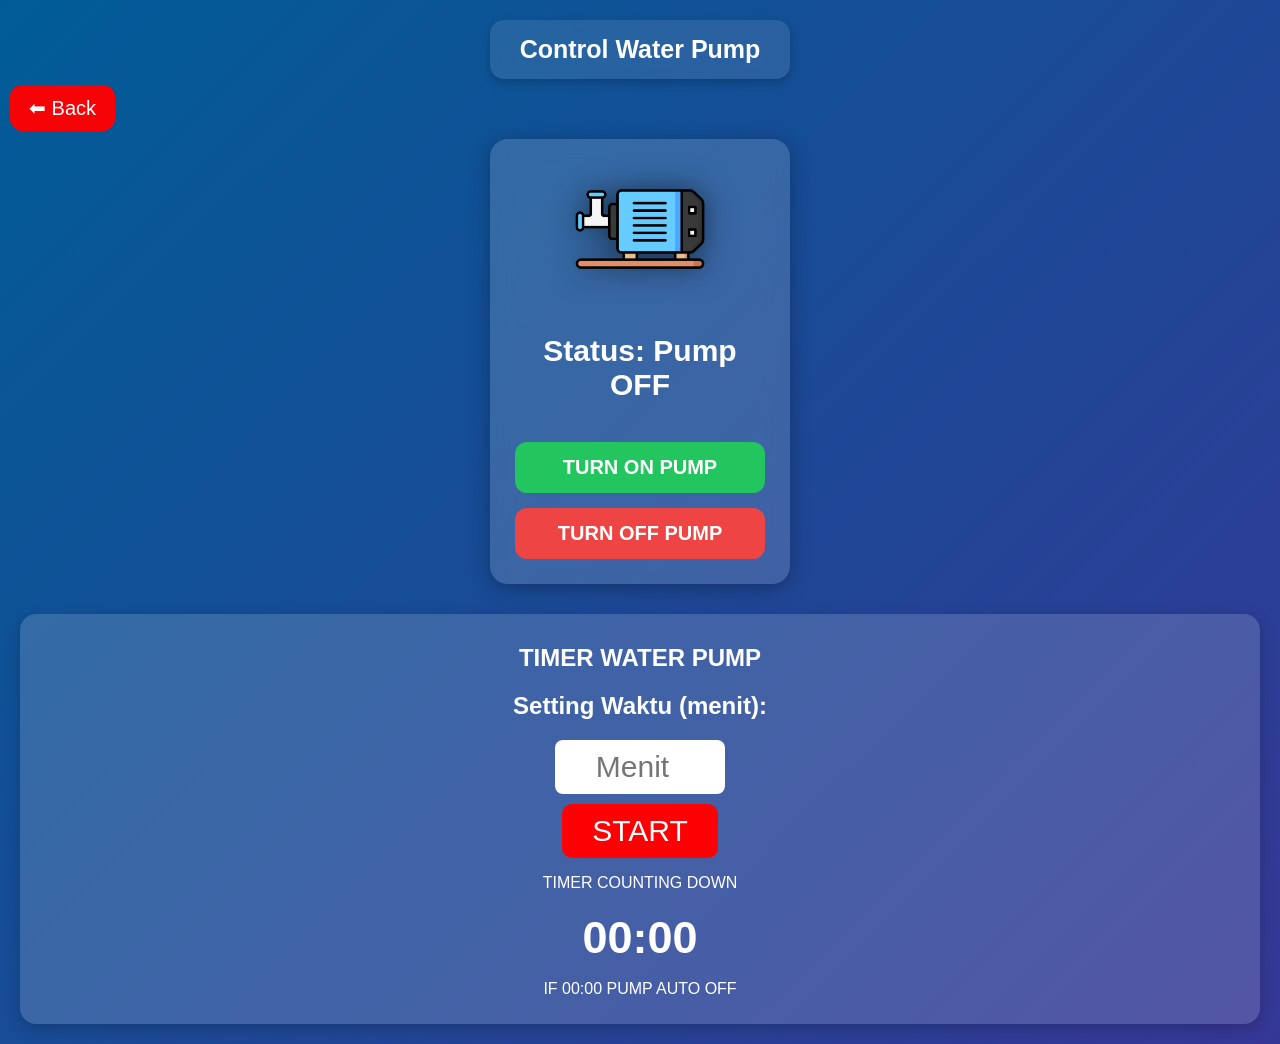
<file: sanyo.html>
<!DOCTYPE html>
<html lang="en">
<head>
    <meta charset="UTF-8">
    <meta name="viewport" content="width=device-width, initial-scale=1.0">
    <title>Kontrol Pompa air</title>

    <!-- LINK CSS -->
    <link rel="stylesheet" href="sanyo.css">
</head>
<a href="index.html" class="back-btn">⬅ Back</a>

<body>

    <div class="title">Control Water Pump</div>

    <div class="box">
        <img id="pumpImg" class="pump-img" src="sanyo.png">
        <h2>Status: Pump <span id="statusText">OFF</span></h2>

        <button class="btn on" onclick="pumpOn()">TURN ON PUMP</button>
        <button class="btn off" onclick="pumpOff()">TURN OFF PUMP</button>
    </div>

    <!-- TIMER -->
    <div class="timer-box">
        <h2>TIMER WATER PUMP</h2>
        <h2>Setting Waktu (menit):</h2>

        <input type="number" id="timerInput" class="timer-input" min="1" placeholder="Menit">
        <br>
        <button class="timer-btn" onclick="startTimer()">START</button>
        <p>TIMER COUNTING DOWN </p>
        <div id="timerDisplay">00:00</div>
        <P>IF 00:00 PUMP AUTO OFF</P>
    </div>

    <!-- LINK JAVASCRIPT -->
    <script src="sanyo.js"></script>
</body>
</html>
</file>
<file: sanyo.css>
.back-btn {
    position: absolute;
    top: 85px;
    left: 10px;
    background: rgba(255, 0, 0, 0.96);
    padding: 10px 18px;
    border-radius: 12px;
    backdrop-filter: blur(8px);
    text-decoration: none;
    font-size: 20px;
    color: #fff;
    border: 1px solid rgb(255, 0, 0);
    transition: 0.3s ease;
}

.back-btn:hover {
    background: rgba(255, 255, 255, 0.25);
    transform: translateX(-4px);
}

body {
    margin: 0;
    padding: 20px;
    font-family: Arial, sans-serif;
    background: linear-gradient(135deg, #005c97, #363795);
    color: white;
    text-align: center;
}

/* TITLE */
.title {
    font-size: 25px;
    margin-bottom: 30px;
    font-weight: bold;
    background: rgba(255, 255, 255, 0.1);
    padding: 15px 30px;
    border-radius: 14px;
    display: inline-block;
    backdrop-filter: blur(10px);
    box-shadow: 0 4px 10px rgba(0,0,0,0.2);
}

/* CARD */
.box {
    width: 250px;
    margin: 30px auto;
    padding: 25px;
    border-radius: 18px;
    font-size: 20px;
    background: rgba(255, 255, 255, 0.15);
    backdrop-filter: blur(12px);
    box-shadow: 0 4px 20px rgba(0,0,0,0.3);
}

/* IMAGE */
.pump-img {
    width: 130px;
    margin-bottom: 10px;
    filter: drop-shadow(0 0 15px rgba(0,0,0,0.5));
    transition: 0.3s;
}

.pump-on {
    filter: drop-shadow(0 0 45px rgb(0,255,0));
}

/* BUTTONS */
.btn {
    width: 100%;
    padding: 14px;
    border: none;
    border-radius: 12px;
    font-size: 20px;
    font-weight: bold;
    cursor: pointer;
    margin-top: 15px;
    transition: 0.25s;
}

.btn.on {
    background: #22c55e;
    color: white;
}

.btn.off {
    background: #ef4444;
    color: white;
}

.btn:hover {
    transform: scale(1.05);
}

/* TIMER */
.timer-box {
    margin-top: 30px;
    padding: 10px;
    border-radius: 16px;
    background: rgba(255,255,255,0.15);
    box-shadow: 0 4px 15px rgba(0,0,0,0.2);
}

#timerDisplay {
    font-size: 45px;
    font-weight: bold;
    margin-top: 20px;
}

.timer-input {
    width: 150px;
    padding: 10px;
    font-size: 30px;
    border-radius: 8px;
    border: none;
    text-align: center;
}

.timer-btn {
    padding: 10px 30px;
    margin-top: 10px;
    font-size: 30px;
    border: none;
    border-radius: 10px;
    background: #fd0004;
    color: white;
    cursor: pointer;
}
</file>
